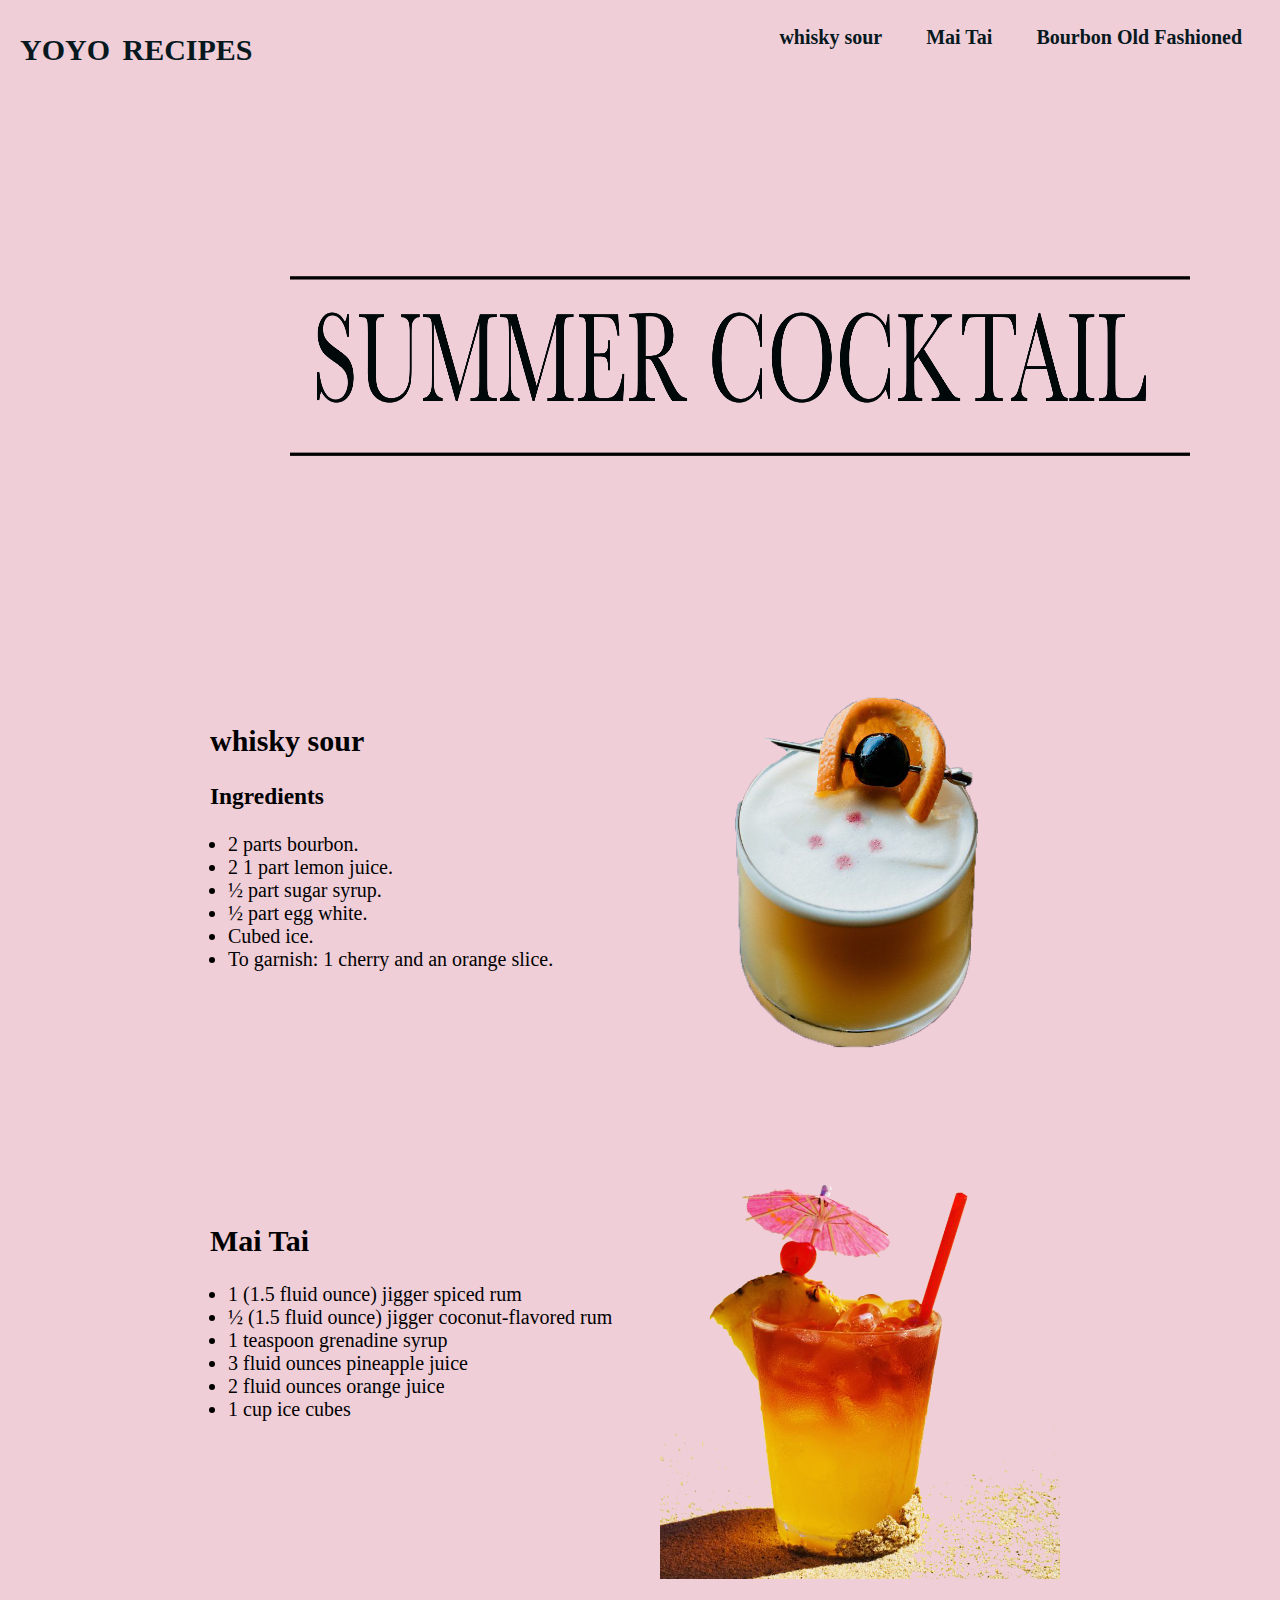
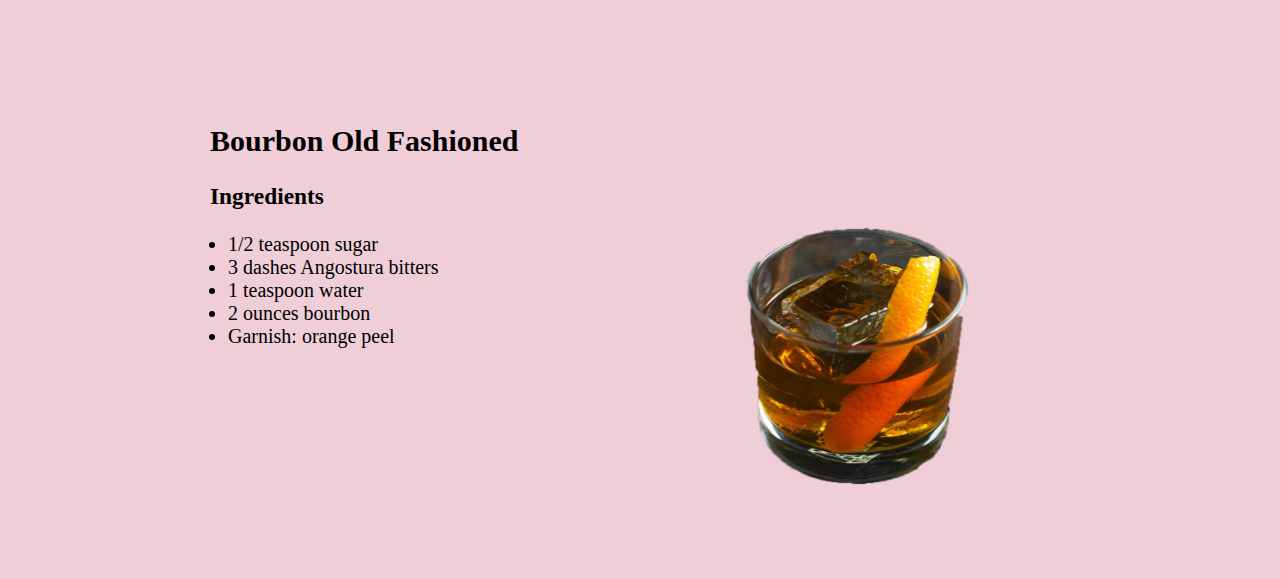
<file: you.wen/recipes/index.html>
<!DOCTYPE html>
<html lang="en" dir="ltr">
<head>
	<meta charset="UTF-8">
	<meta name="viewport" content="width=device-width, initial-scale=1.0">
	<title>Recipes</title>
	<link rel="stylesheet" href="css/recipes.css">

</head>
<body>
	 <!--Nav--> 
	<div class="topNavBar clearfix">
     <a href="#" class="logo" alt="logo">
			<span class="rs">YOYO</span>
			<span class="card">RECIPES</span>
		</a>
		<nav>
			<ul style="list-style: none;margin: 0;padding: 0;" class="clearfix">
				<li style="float: left;"><a href="#recipe1">whisky sour</a>
					<li style="float: left;"><a href="#recipe2">Mai Tai</a>
						<li style="float: left;"><a href="#recipe3">Bourbon Old Fashioned</a>
						  </li>
						</ul>
					</nav>
				</div>
 <!--Nav--> 

<!-- "banner -->
<div class="banner">
  <div class="center-me">
  	<h4></h4>
  	<img src="images/3.png" width="900px" height="180px">
  </div>
</div>
<!-- "banner end -->


<!-- equal-height-container -->
<div class="equal-height-container">
  <div class="text">
  	<h2>whisky sour </h2>
    <h3>Ingredients </h3>
    
 
    <li> 2 parts bourbon.<br> </li> 
    <li> 2 1 part lemon juice.<br></li> 
    <li> ½ part sugar syrup.<br></li> 
    <li>½ part egg white.<br></li> 
    <li> Cubed ice.<br></li> 
    <li>  To garnish: 1 cherry and an orange slice.
   </li> 



   </div>
    <div class="picture"><img src="images/c.png" width="400px" height="400px">
   </div>
   </div><!-- equal-height-container end-->


<!-- equal-height-container -->
<div class="equal-height-container">
  <div class="text">
    <h2>Mai Tai</h2>
 <li> 1 (1.5 fluid ounce) jigger spiced rum</li> 
 <li> ½ (1.5 fluid ounce) jigger coconut-flavored rum</li> 
 <li> 1 teaspoon grenadine syrup</li> 
 <li> 3 fluid ounces pineapple juice</li> 
 <li> 2 fluid ounces orange juice</li> 
 <li> 1 cup ice cubes </li> 

   </div>
    <div class="picture"><img src="images/8.png" width="400px" height="400px">
   </div>
   </div><!-- equal-height-container end-->


   <!-- equal-height-container -->
<div class="equal-height-container">
  <div class="text">
  <h2>Bourbon Old Fashioned </h2>	
    <h3>Ingredients </h3>
     <li>1/2 teaspoon sugar</li> 
    <li> 3 dashes Angostura bitters</li> 
     <li>1 teaspoon water</li> 
     <li>2 ounces bourbon</li> 
     <li>Garnish: orange peel</li> 


   </div>
    <div class="picture"><img src="images/5.png" width="400px" height="500px">
   </div>
   </div><!-- equal-height-container end-->
                
                
</body>
</html>
</file>
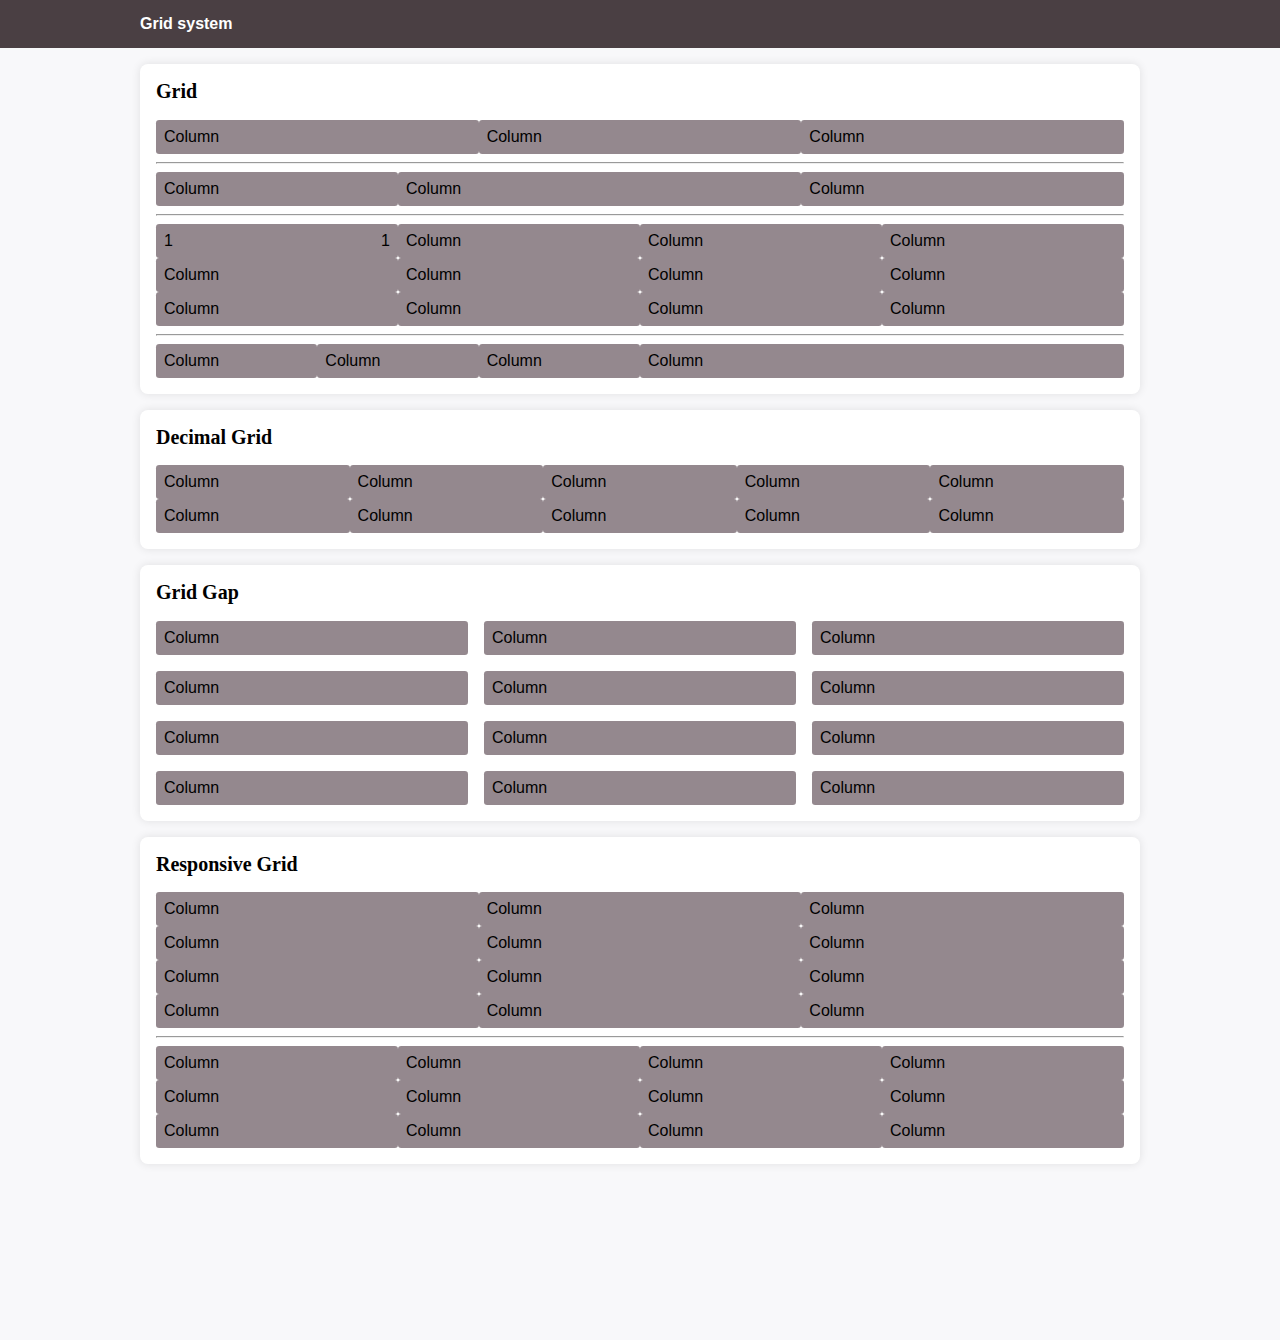
<file: you.wen/demo/grid.html>
<!DOCTYPE html>
<html lang="en">
<head>
   <meta charset="UTF-8">
   <meta name="viewport" content="width=device-width, initial-scale=1.0">
   <title>Responsive Grid</title>

   <link rel="stylesheet" type="text/css" href="lib/styleguide2.css">
   <link rel="stylesheet" type="text/css" href="lib/gridsystem.css">
   <link rel="stylesheet" type="text/css" href="css/storetheme.css">
</head>
<body>
<header class="navbar">
      <div class="container display-flex flex-align-center" style="margin-top: 0">
         <div class="flex-none">
            <h1>Grid system</h1>
         </div>
     </div>
 </header>

 <div class="container">
 	<div class="card soft">
 	 <h2>Grid</h2>

 	   <div class="grid">
            <div class="col-4"><div class="well">Column</div></div>
            <div class="col-4"><div class="well">Column</div></div>
            <div class="col-4"><div class="well">Column</div></div>
         </div>
         <hr>
         <div class="grid">
            <div class="col-3"><div class="well">Column</div></div>
            <div class="col-5"><div class="well">Column</div></div>
            <div class="col-4"><div class="well">Column</div></div>
         </div>
         <hr>
         <div class="grid">
            <div class="col-3"><div class="well">
               <div class="display-flex">
                  <div class="flex-none">1</div>
                  <div class="flex-stretch"></div>
                  <div class="flex-none">1</div>
               </div>
            </div>
         </div>
            <div class="col-3"><div class="well">Column</div></div>
            <div class="col-3"><div class="well">Column</div></div>
            <div class="col-3"><div class="well">Column</div></div>
            <div class="col-3"><div class="well">Column</div></div>
            <div class="col-3"><div class="well">Column</div></div>
            <div class="col-3"><div class="well">Column</div></div>
            <div class="col-3"><div class="well">Column</div></div>
            <div class="col-3"><div class="well">Column</div></div>
            <div class="col-3"><div class="well">Column</div></div>
            <div class="col-3"><div class="well">Column</div></div>
            <div class="col-3"><div class="well">Column</div></div>
         </div>
         <hr>
         <div class="grid">
            <div class="col-6">
               <div class="grid">
                  <!-- .col-4*3>.well{Column} -->
                  <div class="col-4">
                     <div class="well">Column</div>
                  </div>
                  <div class="col-4">
                     <div class="well">Column</div>
                  </div>
                  <div class="col-4">
                     <div class="well">Column</div>
                  </div>
               </div>
            </div>
            <div class="col-6"><div class="well">Column</div></div>
         </div>
      </div>
   </div>


   <div class="container">
      <div class="card soft">
         <h2>Decimal Grid</h2>


         <div class="grid decimal">
            <!-- .col-xs-2>.well{Column} -->
            <div class="col-xs-2">
               <div class="well">Column</div>
            </div>
            <div class="col-xs-2">
               <div class="well">Column</div>
            </div>
            <div class="col-xs-2">
               <div class="well">Column</div>
            </div>
            <div class="col-xs-2">
               <div class="well">Column</div>
            </div>
            <div class="col-xs-2">
               <div class="well">Column</div>
            </div>
            <div class="col-xs-2">
               <div class="well">Column</div>
            </div>
            <div class="col-xs-2">
               <div class="well">Column</div>
            </div>
            <div class="col-xs-2">
               <div class="well">Column</div>
            </div>
            <div class="col-xs-2">
               <div class="well">Column</div>
            </div>
            <div class="col-xs-2">
               <div class="well">Column</div>
            </div>
         </div>
      </div>
   </div>





   <div class="container">
      <div class="card soft">
         <h2>Grid Gap</h2>


         <div class="grid gap">
            <!-- .col-xs-12.col-md-4*12>.well{Column} -->
            <div class="col-xs-12 col-md-4">
               <div class="well">Column</div>
            </div>
            <div class="col-xs-12 col-md-4">
               <div class="well">Column</div>
            </div>
            <div class="col-xs-12 col-md-4">
               <div class="well">Column</div>
            </div>
            <div class="col-xs-12 col-md-4">
               <div class="well">Column</div>
            </div>
            <div class="col-xs-12 col-md-4">
               <div class="well">Column</div>
            </div>
            <div class="col-xs-12 col-md-4">
               <div class="well">Column</div>
            </div>
            <div class="col-xs-12 col-md-4">
               <div class="well">Column</div>
            </div>
            <div class="col-xs-12 col-md-4">
               <div class="well">Column</div>
            </div>
            <div class="col-xs-12 col-md-4">
               <div class="well">Column</div>
            </div>
            <div class="col-xs-12 col-md-4">
               <div class="well">Column</div>
            </div>
            <div class="col-xs-12 col-md-4">
               <div class="well">Column</div>
            </div>
            <div class="col-xs-12 col-md-4">
               <div class="well">Column</div>
            </div>
         </div>
      </div>
   </div>



   <div class="container">
      <div class="card soft">
         <h2>Responsive Grid</h2>

         <div class="grid">
            <!-- .col-xs-12.col-md-4*12>.well{Column} -->
            <div class="col-xs-12 col-lg-4">
               <div class="well">Column</div>
            </div>
            <div class="col-xs-12 col-lg-4">
               <div class="well">Column</div>
            </div>
            <div class="col-xs-12 col-lg-4">
               <div class="well">Column</div>
            </div>
            <div class="col-xs-12 col-lg-4">
               <div class="well">Column</div>
            </div>
            <div class="col-xs-12 col-lg-4">
               <div class="well">Column</div>
            </div>
            <div class="col-xs-12 col-lg-4">
               <div class="well">Column</div>
            </div>
            <div class="col-xs-12 col-lg-4">
               <div class="well">Column</div>
            </div>
            <div class="col-xs-12 col-lg-4">
               <div class="well">Column</div>
            </div>
            <div class="col-xs-12 col-lg-4">
               <div class="well">Column</div>
            </div>
            <div class="col-xs-12 col-lg-4">
               <div class="well">Column</div>
            </div>
            <div class="col-xs-12 col-lg-4">
               <div class="well">Column</div>
            </div>
            <div class="col-xs-12 col-lg-4">
               <div class="well">Column</div>
            </div>
         </div>

         <hr>


         <div class="grid">
            <!-- .col-xs-12.col-sm-6.col-md-4.col-lg-3*12>.well{Column} -->
            <div class="col-xs-12 col-sm-6 col-md-4 col-lg-3">
               <div class="well">Column</div>
            </div>
            <div class="col-xs-12 col-sm-6 col-md-4 col-lg-3">
               <div class="well">Column</div>
            </div>
            <div class="col-xs-12 col-sm-6 col-md-4 col-lg-3">
               <div class="well">Column</div>
            </div>
            <div class="col-xs-12 col-sm-6 col-md-4 col-lg-3">
               <div class="well">Column</div>
            </div>
            <div class="col-xs-12 col-sm-6 col-md-4 col-lg-3">
               <div class="well">Column</div>
            </div>
            <div class="col-xs-12 col-sm-6 col-md-4 col-lg-3">
               <div class="well">Column</div>
            </div>
            <div class="col-xs-12 col-sm-6 col-md-4 col-lg-3">
               <div class="well">Column</div>
            </div>
            <div class="col-xs-12 col-sm-6 col-md-4 col-lg-3">
               <div class="well">Column</div>
            </div>
            <div class="col-xs-12 col-sm-6 col-md-4 col-lg-3">
               <div class="well">Column</div>
            </div>
            <div class="col-xs-12 col-sm-6 col-md-4 col-lg-3">
               <div class="well">Column</div>
            </div>
            <div class="col-xs-12 col-sm-6 col-md-4 col-lg-3">
               <div class="well">Column</div>
            </div>
            <div class="col-xs-12 col-sm-6 col-md-4 col-lg-3">
               <div class="well">Column</div>
            </div>
         </div>
      </div>
   </div>
</body>
</html>
</file>
<file: you.wen/recipes/css/recipes.css>
/* Nav*/

.clearfix::after{
	content: '';
	display: block;
	clear: both;
}

.topNavBar>nav>ul{
	list-style: none;
	margin: 0;
	padding: 0;
}

.topNavBar>nav>ul>li{
	float:left;
}

.topNavBar>nav>ul>li>a{
font-size: 20px;
color:  #07191E ;
text-decoration: none; 
}

li{
margin-left: 18px;
margin-right: 18px;}

a{
font-weight: bold;}

.topNavBar>a{
	float:left;
}

.topNavBar>li{
	float:right;
}

a:hover{ background-color:  #FC9E5E;}

a{ border: 4px solid transparent;}

border-bottom: 4px solid transparent;
border-bottom: 4px solid #E8676B;

padding-top: 10px;
padding-bottom: 10px;

a{display: block;}


.topNavBar .logo{
	font-size: 24px;
	font-family: "henny penny"
	text-decoration: none; 

}

.topNavBar .logo .rs{
	margin-right: 5px;
	color:  #07191E;
}
.topNavBar .logo .card{
	color:  #07191E;
}

.topNavBar>nav {
	float:right;
	padding-top:6px;
}

.topNavBar .logo{
	font-size: 30px;
	font-family: "henny penny"
	padding-top:9px;
	padding-bottom: 8px;
	text-decoration: none; 
}

.topNavBar{
	padding-top: 12px;
	padding-bottom: 12px;
}

.topNavBar>nav{
	float: right;
	padding-top: 6px;
}

.topNavBar .logo {
	font-size:30px;
	padding-top: 9px;
	padding-bottom: 8px;
}

.topNavBar{
	padding-top: 12px;
	padding-bottom: 12px;
}

body{
	margin:0;
	background-color: #EFCED8;
}

.topNavBar{
	padding: 20px 16px 20px 16px;
}

/* Nav*/


.banner {
  height: 400px;
  max-width: 700px;
  margin: 40px auto 40px auto;
  background-color: ;
  display: flex;
}

.center-me {
  color: ;
  font-size: 50px;
  margin: auto;
  margin-right: 200px;

}

.equal-height-container {
  max-width: 900px;
  margin: 0 auto;
  display: flex;
 padding-top: 100px;
}

.text {
  background-color:;
  padding: 20px;
  flex: 1;
  font-size: 20px;
}

.picture {
  flex: 1;
  display: flex;
  flex-direction: column;
}
}
</file>
<file: you.wen/demo/lib/gridsystem.css>
.grid {
   display:grid;
   grid-template-columns: repeat(12,1fr);
}
.grid.decimal {
   grid-template-columns: repeat(10,1fr);
}





.grid.gap {
   --grid-gap:1em;
   grid-gap:var(--grid-gap);
   gap:var(--grid-gap);
}
   .gap.small { --grid-gap:0.5em; }
   .gap.large { --grid-gap:2em; }





.col-1 { grid-column: span 1; }
.col-2 { grid-column: span 2; }
.col-3 { grid-column: span 3; }
.col-4 { grid-column: span 4; }
.col-5 { grid-column: span 5; }
.col-6 { grid-column: span 6; }
.col-7 { grid-column: span 7; }
.col-8 { grid-column: span 8; }
.col-9 { grid-column: span 9; }
.col-10 { grid-column: span 10; }
.col-11 { grid-column: span 11; }
.col-12 { grid-column: span 12; }


/* Extra Small Breakpoint */
@media (min-width:0) {
   
   /*.gap.xs-small { --grid-gap:0.5em; }
   .gap.xs-medium { --grid-gap:1em; }
   .gap.xs-large { --grid-gap:2em; }*/

   .col-xs-1 { grid-column: span 1; }
   .col-xs-2 { grid-column: span 2; }
   .col-xs-3 { grid-column: span 3; }
   .col-xs-4 { grid-column: span 4; }
   .col-xs-5 { grid-column: span 5; }
   .col-xs-6 { grid-column: span 6; }
   .col-xs-7 { grid-column: span 7; }
   .col-xs-8 { grid-column: span 8; }
   .col-xs-9 { grid-column: span 9; }
   .col-xs-10 { grid-column: span 10; }
   .col-xs-11 { grid-column: span 11; }
   .col-xs-12 { grid-column: span 12; }
}
/* Small Breakpoint */
@media (min-width:350px) {
   .col-sm-1 { grid-column: span 1; }
   .col-sm-2 { grid-column: span 2; }
   .col-sm-3 { grid-column: span 3; }
   .col-sm-4 { grid-column: span 4; }
   .col-sm-5 { grid-column: span 5; }
   .col-sm-6 { grid-column: span 6; }
   .col-sm-7 { grid-column: span 7; }
   .col-sm-8 { grid-column: span 8; }
   .col-sm-9 { grid-column: span 9; }
   .col-sm-10 { grid-column: span 10; }
   .col-sm-11 { grid-column: span 11; }
   .col-sm-12 { grid-column: span 12; }
}
/* Medium Breakpoint */
@media (min-width:750px) {
   .col-md-1 { grid-column: span 1; }
   .col-md-2 { grid-column: span 2; }
   .col-md-3 { grid-column: span 3; }
   .col-md-4 { grid-column: span 4; }
   .col-md-5 { grid-column: span 5; }
   .col-md-6 { grid-column: span 6; }
   .col-md-7 { grid-column: span 7; }
   .col-md-8 { grid-column: span 8; }
   .col-md-9 { grid-column: span 9; }
   .col-md-10 { grid-column: span 10; }
   .col-md-11 { grid-column: span 11; }
   .col-md-12 { grid-column: span 12; }
}
/* Large Breakpoint */
@media (min-width:900px) {
   .col-lg-1 { grid-column: span 1; }
   .col-lg-2 { grid-column: span 2; }
   .col-lg-3 { grid-column: span 3; }
   .col-lg-4 { grid-column: span 4; }
   .col-lg-5 { grid-column: span 5; }
   .col-lg-6 { grid-column: span 6; }
   .col-lg-7 { grid-column: span 7; }
   .col-lg-8 { grid-column: span 8; }
   .col-lg-9 { grid-column: span 9; }
   .col-lg-10 { grid-column: span 10; }
   .col-lg-11 { grid-column: span 11; }
   .col-lg-12 { grid-column: span 12; }
}
/* Extra Large Breakpoint */
@media (min-width:1200px) {
   .col-xl-1 { grid-column: span 1; }
   .col-xl-2 { grid-column: span 2; }
   .col-xl-3 { grid-column: span 3; }
   .col-xl-4 { grid-column: span 4; }
   .col-xl-5 { grid-column: span 5; }
   .col-xl-6 { grid-column: span 6; }
   .col-xl-7 { grid-column: span 7; }
   .col-xl-8 { grid-column: span 8; }
   .col-xl-9 { grid-column: span 9; }
   .col-xl-10 { grid-column: span 10; }
   .col-xl-11 { grid-column: span 11; }
   .col-xl-12 { grid-column: span 12; }
}
</file>
<file: you.wen/demo/css/storetheme.css>
:root {
   --color-neutral-light:#e9e2e5;
   --color-neutral-medium:#94888e;
   --color-neutral-dark:#4a3f43;
}


body {
   background-color:#f8f8fa;
   padding-bottom:10em;
}



@media (max-width:500px) {
   :root {
      --header-height:2rem;
   }
}
</file>
<file: you.wen/demo/lib/styleguide2.css>
/* CSS RESETS */

*, *::before, *::after {
   box-sizing:border-box;
}

:root {
   --color-neutral-light:#e4e2e9;
   --color-neutral-medium:#8c8894;
   --color-neutral-dark:#423f4a;

   --color-main-light: #c8b6f3;
   --color-main-medium: #743ee0;
   --color-main-dark: #26125b;

   --color-sub-light: #efca99;
   --color-sub-medium: #de781e;
   --color-sub-dark: #79290b;

   --color-white:#fff;
   --color-black:#111;


   --header-height:3rem;


   --font-sans: Helvetica, Arial, sans-serif;
   --font-serif: Cambria, Georgia, "Times New Roman", serif;
}

body {
   margin:0;
   font-size:100%;
   font-family:var(--font-sans);
}

h1,
h2,
h3,
h4,
h5,
h6 {
   font-family:var(--font-serif);
}
h1 {
   font-size:1.5em;
}
h2 {
   font-size:1.25em;
}
h3,
h4 {
   font-size:1em;
   margin:1em 0;
}
h5,
h6 {
   font-size:0.8em;
   margin:1em 0;
}

a {
   color:inherit;
   font-weight:bold;
   text-decoration:none;
}
a:hover {
   text-decoration:underline;
}




/* LAYOUT CLASSES */
.container {
   max-width:1000px;
   margin-left:auto;
   margin-right:auto;
}


.hidden { display:none; }


.display-flex { display:flex; }
.display-block { display:block; }
.display-inline-flex { display:inline-flex; }
.display-inline-block { display:inline-block; }

.flex-stretch { flex: 1 1 auto; }
.flex-none { flex: none; }

.flex-align-center { align-items:center; }
.flex-justify-center { justify-content:center; }





/* COMPONENT CLASSES */


/* NAV */
.nav ul,
.navbar ul {
   list-style-type:none;
   margin:0;
   padding-left:0;
}

.nav a {
   display:block;
   padding:0.2em 0.5em;
}
.nav a:hover {
   background-color:var(--color-main-medium);
   color:var(--color-white);
   text-decoration:none;
}

   .nav.flex ul,
   .nav.stretch ul {
      display:flex;
   }

   .nav.stretch li {
      flex:1 1 auto;
      text-align:center;
   }









/* Navbar */
.navbar {
   background-color:var(--color-neutral-dark);
   color:var(--color-white);
   line-height:var(--header-height);
}
.navbar h1 {
   font-family:var(--font-sans);
   font-size:1em;
   margin:0;
}

.navbar a {
   display:block;
   padding:0 0.5em;
}





/* Media Image */
.media-image {
   max-width:100%;
   vertical-align:middle;
}


/* VIEW WINDOW */

.view-window {
   position:relative;
   overflow:hidden;

   background-size:cover;
   background-position:center;
   background-attachment:fixed;

   height:70vh;
}






/* CARD */

.card {
   background-color:var(--color-white);
   padding:1em;

   margin-bottom:1em;
   margin-top:1em;

   position:relative;
   overflow:hidden;
}
   .card.soft {
      border-radius:0.5em;
      box-shadow: 0 0 10px rgb(0, 0, 0, 0.1);
   }
   .card.hard {
      border-radius:0.2em;
      border:2px solid var(--color-neutral-medium);
   }
   .card.dark {
      background-color:var(--color-neutral-dark);
      color:var(--color-white);
   }
   .card.medium {
      background-color:var(--color-neutral-medium);
   }
   .card.rainbow {
      background-image: linear-gradient(130deg, #ff00a2, blue, #00ff99, #ebff00);
   }

   .card.flat {
      padding:0;
   }


   .card>:first-child { margin-top:0; }
   .card>:last-child { margin-bottom:0; }



/* WELL */
.well {
   background-color:var(--color-neutral-medium);
   padding:0.5em;
   border-radius:0.2em;
}
</file>
